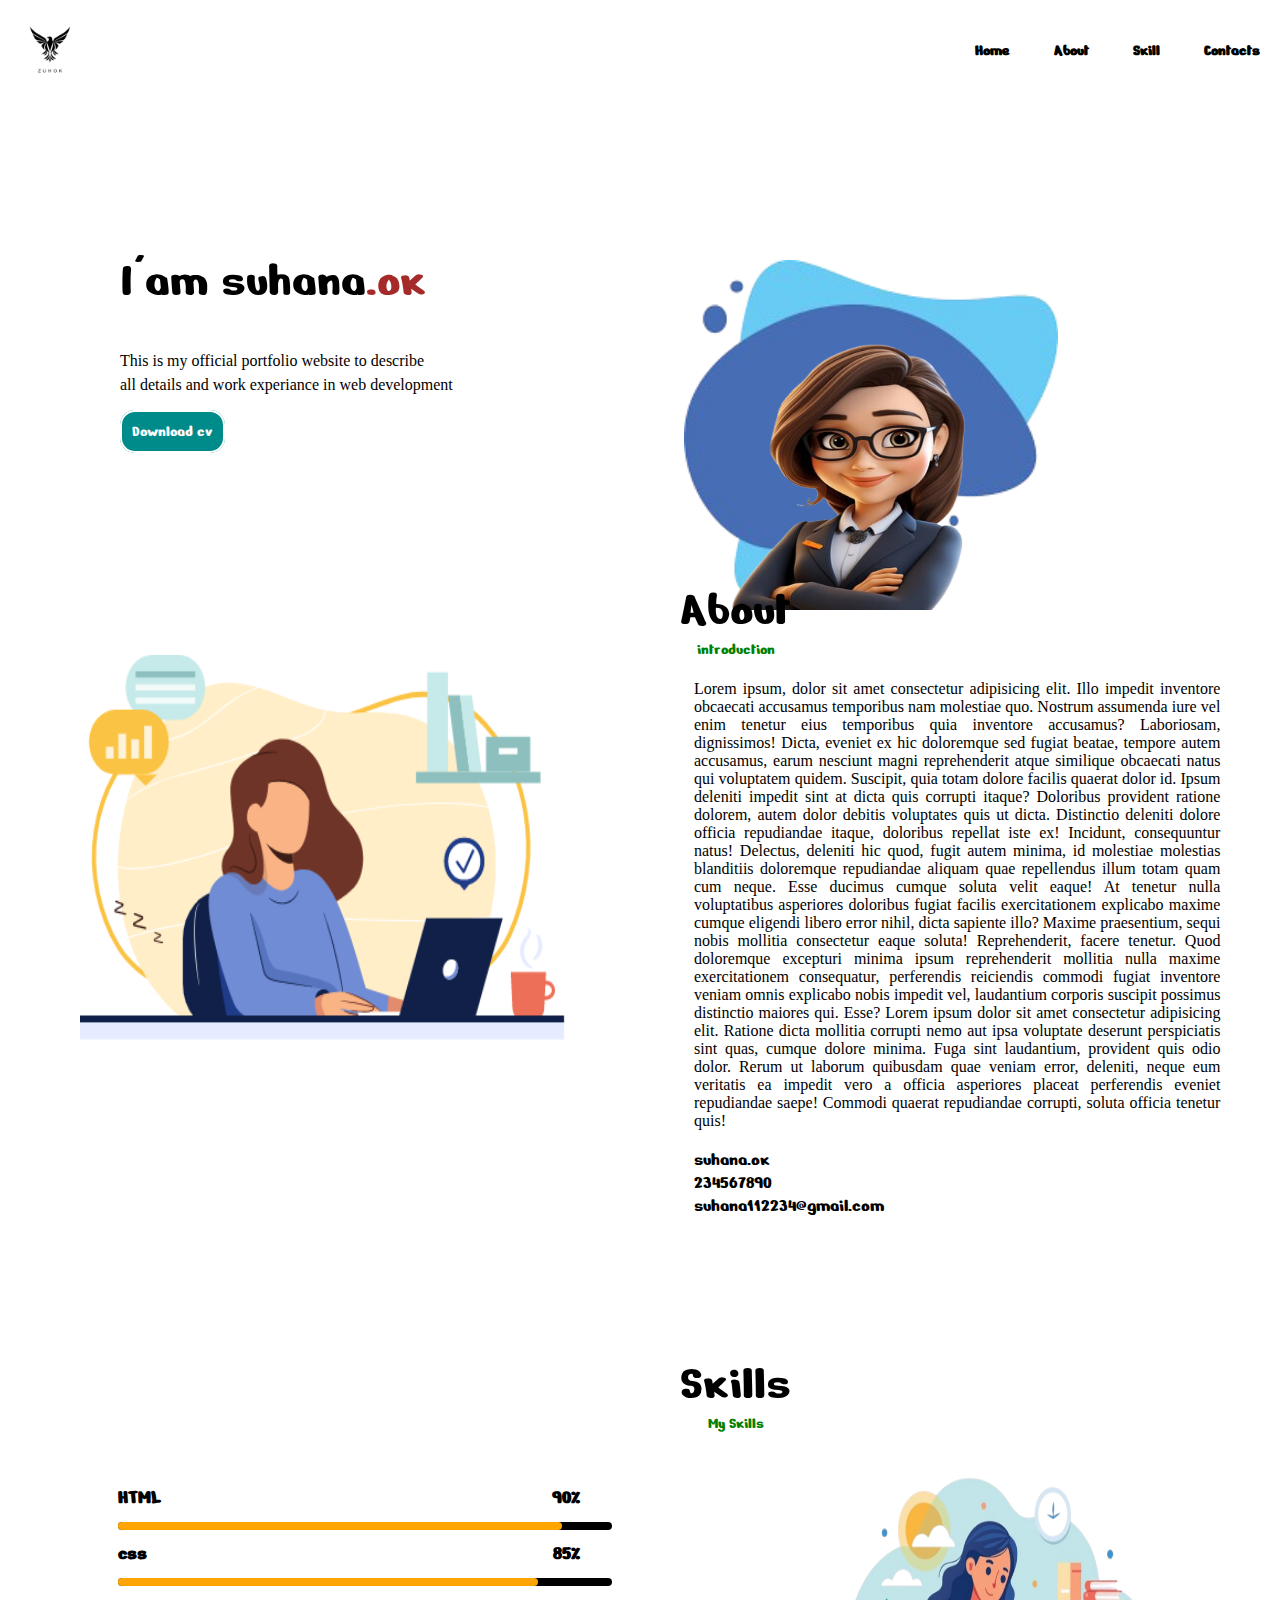
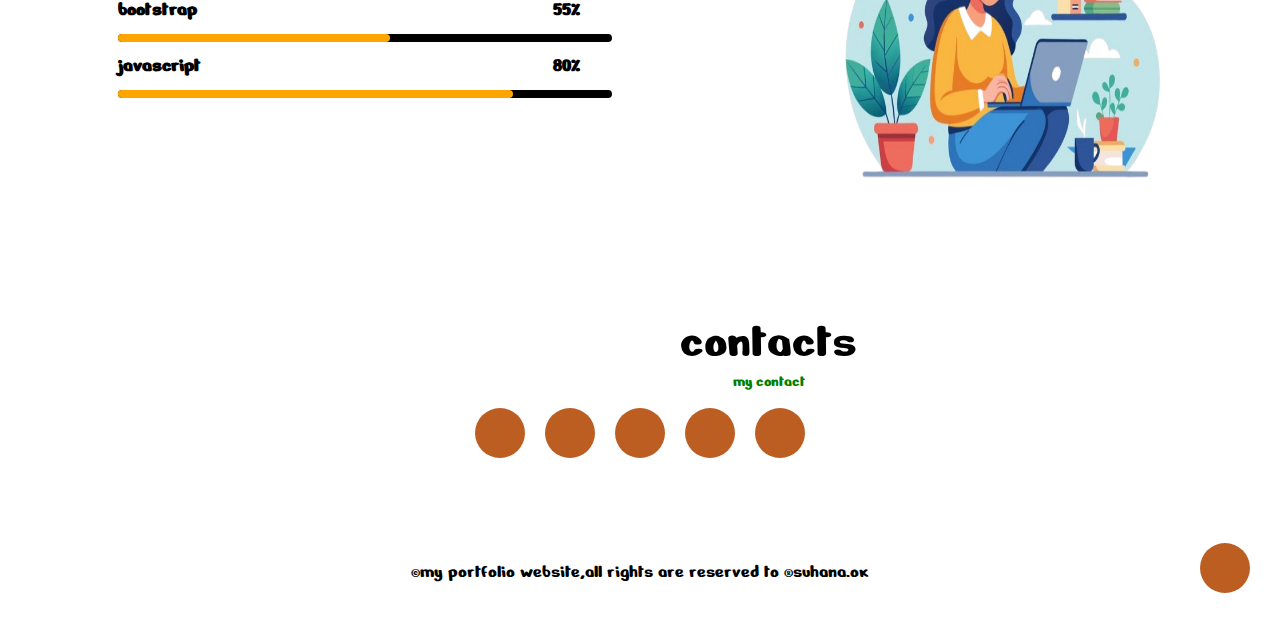
<file: index.html>
<!DOCTYPE html>
<html lang="en">

<head>
    <meta charset="UTF-8">
    <meta name="viewport" content="width=device-width, initial-scale=1.0">
    <title>Document</title>

    <!-- font link font google -->
    <link rel="stylesheet" href="./ind.css">
    <link rel="stylesheet" href="https://cdnjs.cloudflare.com/ajax/libs/font-awesome/6.6.0/css/all.min.css"
        integrity="sha512-Kc323vGBEqzTmouAECnVceyQqyqdsSiqLQISBL29aUW4U/M7pSPA/gEUZQqv1cwx4OnYxTxve5UMg5GT6L4JJg=="
        crossorigin="anonymous" referrerpolicy="no-referrer" />
    <link rel="preconnect" href="https://fonts.googleapis.com">
    <link rel="preconnect" href="https://fonts.gstatic.com" crossorigin>
    <link href="https://fonts.googleapis.com/css2?family=Nerko+One&display=swap" rel="stylesheet">

    <!-- icon link fontawesomecdn-->
    <link rel="stylesheet" href="https://cdnjs.cloudflare.com/ajax/libs/font-awesome/6.6.0/css/all.min.css"
        integrity="sha512-Kc323vGBEqzTmouAECnVceyQqyqdsSiqLQISBL29aUW4U/M7pSPA/gEUZQqv1cwx4OnYxTxve5UMg5GT6L4JJg=="
        crossorigin="anonymous" referrerpolicy="no-referrer" />
</head>

<body>
    <div id="container">

        <nav><img src="./image/Black_And_White_Illustrated_Eagle_Logo-removebg-preview.png" alt="" width="100px"
                height="100px">
            <ul>
                <li class="list-items"><a class="links" href="#home">Home</a></li>
                <li class="list-items"><a class="links" href="#about">About</a></li>
                <li class="list-items"><a class="links" href="#skills">Skill</a></li>
                <li class="list-items"><a class="links" href="#contactss">Contacts</a></li>
            </ul>

        </nav>

        <!-- home -->

        <section id="home">
            <div class="home-content">
                <h1 id="suhana">I'am suhana<span id="ok">.ok</span></h1><br><br>
                <p id="personal-details">This is my official portfolio website to describe <br>all details and work
                    experiance in web development</p>

                <a id="download" href="./Screenshot (3).png" target="_blank" download>Download cv</a>

            </div>
            <div class="home-images">

                <img class="group1" id="pic1" src="./image/shape.png" alt="">

                <img class="group1" id="girl"
                    src="./image/360_F_621579760_9feuIgEV2cS8ybUiMgAoaGyL13aKbuqP-removebg-preview.png" alt="">



            </div>

        </section>
        <br><br>

        <!-- about -->

        <section id="about">
            <div class="section-head">

                <h1 class="head1">About</h1>
                <span class="head2">introduction</span>

            </div><br><br><br><br>

            <div class="section-condent">
                <div class="about-image">
                    <img src="./image/privacy.png" id="pic3">

                </div>

                <div class="about-content">

                    <p class="para">Lorem ipsum, dolor sit amet consectetur adipisicing elit. Illo impedit inventore
                        obcaecati accusamus temporibus nam molestiae quo. Nostrum assumenda iure vel enim tenetur eius
                        temporibus quia inventore accusamus? Laboriosam, dignissimos!
                        Dicta, eveniet ex hic doloremque sed fugiat beatae, tempore autem accusamus, earum nesciunt
                        magni reprehenderit atque similique obcaecati natus qui voluptatem quidem. Suscipit, quia totam
                        dolore facilis quaerat dolor id.
                        Ipsum deleniti impedit sint at dicta quis corrupti itaque? Doloribus provident ratione dolorem,
                        autem dolor debitis voluptates quis ut dicta. Distinctio deleniti dolore officia repudiandae
                        itaque, doloribus repellat iste ex!
                        Incidunt, consequuntur natus! Delectus, deleniti hic quod, fugit autem minima, id molestiae
                        molestias blanditiis doloremque repudiandae aliquam quae repellendus illum totam quam cum neque.
                        Esse ducimus cumque soluta velit eaque!
                        At tenetur nulla voluptatibus asperiores doloribus fugiat facilis exercitationem explicabo
                        maxime cumque eligendi libero error nihil, dicta sapiente illo? Maxime praesentium, sequi nobis
                        mollitia consectetur eaque soluta! Reprehenderit, facere tenetur.
                        Quod doloremque excepturi minima ipsum reprehenderit mollitia nulla maxime exercitationem
                        consequatur, perferendis reiciendis commodi fugiat inventore veniam omnis explicabo nobis
                        impedit vel, laudantium corporis suscipit possimus distinctio maiores qui. Esse? Lorem ipsum
                        dolor sit amet consectetur adipisicing elit. Ratione dicta mollitia corrupti nemo aut ipsa
                        voluptate deserunt perspiciatis sint quas, cumque dolore minima. Fuga sint laudantium, provident
                        quis odio dolor.
                        Rerum ut laborum quibusdam quae veniam error, deleniti, neque eum veritatis ea impedit vero a
                        officia asperiores placeat perferendis eveniet repudiandae saepe! Commodi quaerat repudiandae
                        corrupti, soluta officia tenetur quis! <br><br>
                    </p>
                    <h3 class="details"><i class="fa-solid fa-user"></i>suhana.ok <br>
                        <i class="fa-solid fa-phone"></i> 234567890 <br>
                        <i class="fa-duotone fa-solid fa-envelope"></i>suhana112234@gmail.com
                    </h3> <br>


                </div>
            </div>
        </section>
        <!-- skills -->

        <section id="skills">

            <div class="section-head">

                <h1 class="head1">Skills</h1>
                <span class="head2">My Skills</span>
            </div>

            <!--condent  -->

            <div class="skill-condent">

                <!-- progress bar -->
                <div class="progress-bar">

                    <!-- html -->

                    <div class="bar">

                        <h1 class="bar-head">HTML</h1>
                        <span class="bar-percentage">90%</span>
                        <div class="base-bar"></div>
                        <div class="base-bar html-bar"></div>

                    </div>

                    <!-- css -->

                    <div class="bar">

                        <h1 class="bar-head">css</h1>
                        <span class="bar-percentage">85%</span>
                        <div class="base-bar"></div>
                        <div class="base-bar css-bar"></div>

                    </div>

                    <!-- bootstrap -->

                    <div class="bar">

                        <h1 class="bar-head">bootstrap</h1>
                        <span class="bar-percentage">55%</span>
                        <div class="base-bar"></div>
                        <div class="base-bar bootstrap-bar"></div>

                    </div>

                    <!-- javascript -->

                    <div class="bar">

                        <h1 class="bar-head">javascript</h1>
                        <span class="bar-percentage">80%</span>
                        <div class="base-bar"></div>
                        <div class="base-bar javascript-bar"></div>

                    </div>


                </div>

                <!-- image -->
                <div class="skill-img">
                    <img src="./image/remote-working-tiny-woman-working-online-smartphone-app-work-from-home-work-from-anywhere-freelance_999327-94166-removebg-preview.png"
                        alt="" id="pic4" ;>

                </div>


            </div>


        </section>

        <section id="contactss">

            <div class="section-head">
                <h1 class="head1">contacts</h1>
                <span class="head2">my contact</span>


            </div><br><br><br>



            <div class="icon-collection">

                <!-- linked -->

                <div class="icon">
                    <a href=""><i class="fa-brands fa-linkedin-in brand"></i></a>


                </div>

                <!-- github -->
                <div class="icon">
                    <a href=""><i class="fa-brands fa-github brand"></i></a>


                </div>


                <!-- twitter -->

                <div class="icon">
                    <a href=""><i class="fa-brands fa-twitter brand"></i></a>


                </div>



                <!-- facebook -->

                <div class="icon">
                    <a href=""><i class="fa-brands fa-facebook-f brand"></i></a>


                </div>


                <!-- instagram -->

                <div class="icon">
                    <a href=""><i class="fa-brands fa-instagram brand"></i></a>


                </div>





            </div>



        </section>
        <!-- footer -->
        <footer>
            <h3 id="footer">&copy;my portfolio website,all rights are reserved to &reg;suhana.ok</h3>
        </footer>

        <div class="icon up-arrow">
            <a href="#container"><i class="fa-solid fa-angle-up brand"></i></a>

        </div>
        <br>

    </div>
</body>

</html>
</file>
<file: ind.css>
*{
    margin: 0;
    padding: 0;
    font-family: "Nerko One", cursive;
    font-weight: 50;
}
#container{
    width: 100%;
    position: relative;
    height: 100vh;

}
nav{
    display: flex;
    align-items: center;
    justify-content: space-between;
    
}
.list-items{
    display: inline;
    margin: 0px 20px;
    font-weight: 100px;

}
.links{
    text-decoration: none;
    color: black;
    font-weight: bold;
    font: 20px;
}
.home-content{
    margin-left: 120px;
    margin-top: 150px;
    
    
}
#suhana{
    font-size: 50px;
}
#ok{
    color: brown;

}
#personal-details{
    line-height: 1.5;
    margin-bottom: 25px;
    font-family: robot;
}
#download{
    text-decoration: none;
    color: white;
    border: 2px solid ;
    background-color: darkcyan;
    padding: 10px;
    border-radius: 15px;;
}

#pic1{
    width: 374px;
    height: 350px;

}
.home-images{
    width: 45%;
    height: 40%;
    position: absolute;
    bottom: 0px;
    right: 20px;
    top: 250px;

}
.group1{
    position: absolute;
    height: 100%;
    left: 0px;
    bottom: 0px;
    transition: left 3s,bottom 2s;
}
#girl{
    position: absolute;
    height: 281px;
    width: 350px;
}
.links:hover{
    text-decoration: underline;
    color: orange;
}
.home-images:hover #girl{
    left: 7%;
    
}
.home-images:hover #pic1{
    bottom: 20px;
}
#pic3{
    width: 485px;
    height: 385px;
    margin-left: 80px;
    /* margin-top: 136px; */

    
}
#about{
    position: relative;
    top: 100px;
}


.section-head{
    text-align: center;
    position: absolute;
    left: 680px;
  

}
.head1{
    font-size: 50px;


}
.head2{
    color: green;
    font-weight: 100;
}
.para{
    margin-left: 600px;
    font-family: robot;
    text-align: justify;
    display: flex;
    margin-top: -250px;
}

.details{
    margin-left: 600px;
}
.about-content{
    width: 88%;
    position: relative;
    bottom: 115px;
    left: 94px;
    
}
#skills{
    margin: 8% 8% 0% 8%;
}
.skill-condent{
    display: grid;
    /* grid-template-columns: repeat(2,1fr); */
    grid-template-columns: 1fr 1fr;
    gap: 2rem;
    margin-top: 20px;
    align-items: center;

}
#pic4{
    width: 350px;
    height: 350px;
    margin-top: 100px;
    margin-left: 200px;
}
.bar{
    display: flex;
    justify-content: space-between;
    align-items: center;
    padding: 1rem;
    position: relative;
}
.bar-head,.bar-percentage{
    font-size: 20px;
    font-weight: bold;

}
.base-bar{
    width: 100%;
    height: 0.5rem;
    background-color: black;
    border-radius: 0.5rem;
    position: absolute;
    bottom: -5px;
    

}
.html-bar{
    width: 90%;
    background-color: orange;
}
.css-bar{
    width: 85%;
    background-color: orange;
}
.bootstrap-bar{
    width: 55%;
    background-color: orange;
}
.javascript-bar{
    width: 80%;
    background-color: orange;
}
#contactss{
    margin: 8%;

}
.icon-collection{
    display: flex;
    justify-content: center;
    align-items: center;
    margin-top: 40px;

}
.icon{
    height: 50px;
    width: 50px;
    
    border-radius: 50px;
    display: flex;
    justify-content: center;
    align-items: center;
    margin: 0px 10px;
    background-color: rgb(188, 93, 34);
    
}
.icon:hover {

    background-image: linear-gradient(to bottom right,white,red,yellow);

    animation: rotate 2s;
}
.brand{
    color: black;
    font-size: 25px;

}
.brand:hover{
    color: white;
}
#footer{
    text-align: center;
}
.up-arrow{
    float: right;
    margin: -40px 30px 30px 0px;
}
@keyframes rotate{
    0%{
        transform: rotate(30deg);
    }
    25%{
        transform: rotate(-30deg);
    }
    40%{
        transform: rotate(30deg);
    }
    60%{
        transform: rotate(-30deg);
    }
    80%{
        transform: rotate(30deg);
    }
    100%{
        transform: rotate(-30deg);
    }
    
}
html{
    scroll-behavior: smooth;
}
</file>
